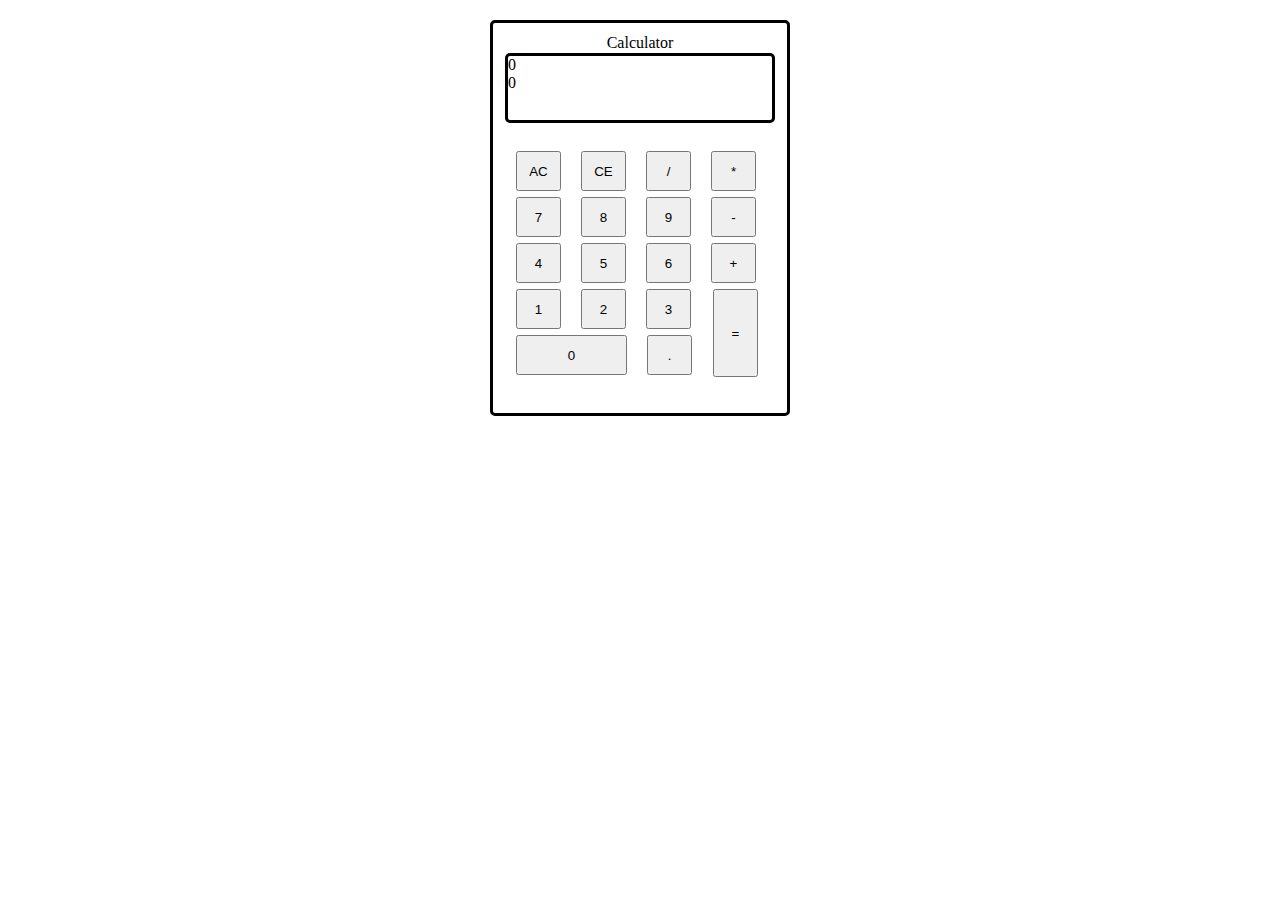
<file: Practice/Build a JavaScript Calculator/index.html>
<!DOCTYPE html>
<html lang="en">

<head>
    <meta charset="UTF-8">
    <title>Build a JavaScript Calculator</title>
    <link rel="stylesheet" type="text/css" href="./layout.css">
</head>

<body>
    <div class="calculator">
        <div class="head">Calculator</div>
        <div class="screen">
            <div class="input">0</div>
            <div class="record"></div>
        </div>
        <div class="keypress">
            <button class="ac">AC</button>
            <button class="ce">CE</button>
            <button class="common division">/</button>
            <button class="common multi">*</button>
            <button class="common seven">7</button>
            <button class="common eight">8</button>
            <button class="common nine">9</button>
            <button class="common sub">-</button>
            <button class="common four">4</button>
            <button class="common five">5</button>
            <button class="common six">6</button>
            <button class="common add">+</button>
            <button class="common one">1</button>
            <button class="common two">2</button>
            <button class="common three">3</button>
            <button class="equal">=</button>
            <button class="zero">0</button>
            <button class="common point">.</button>
        </div>
    </div>

    <script src="https://code.jquery.com/jquery-2.2.4.min.js"></script>
    <script src="./common.js"></script>
</body>

</html>
</file>
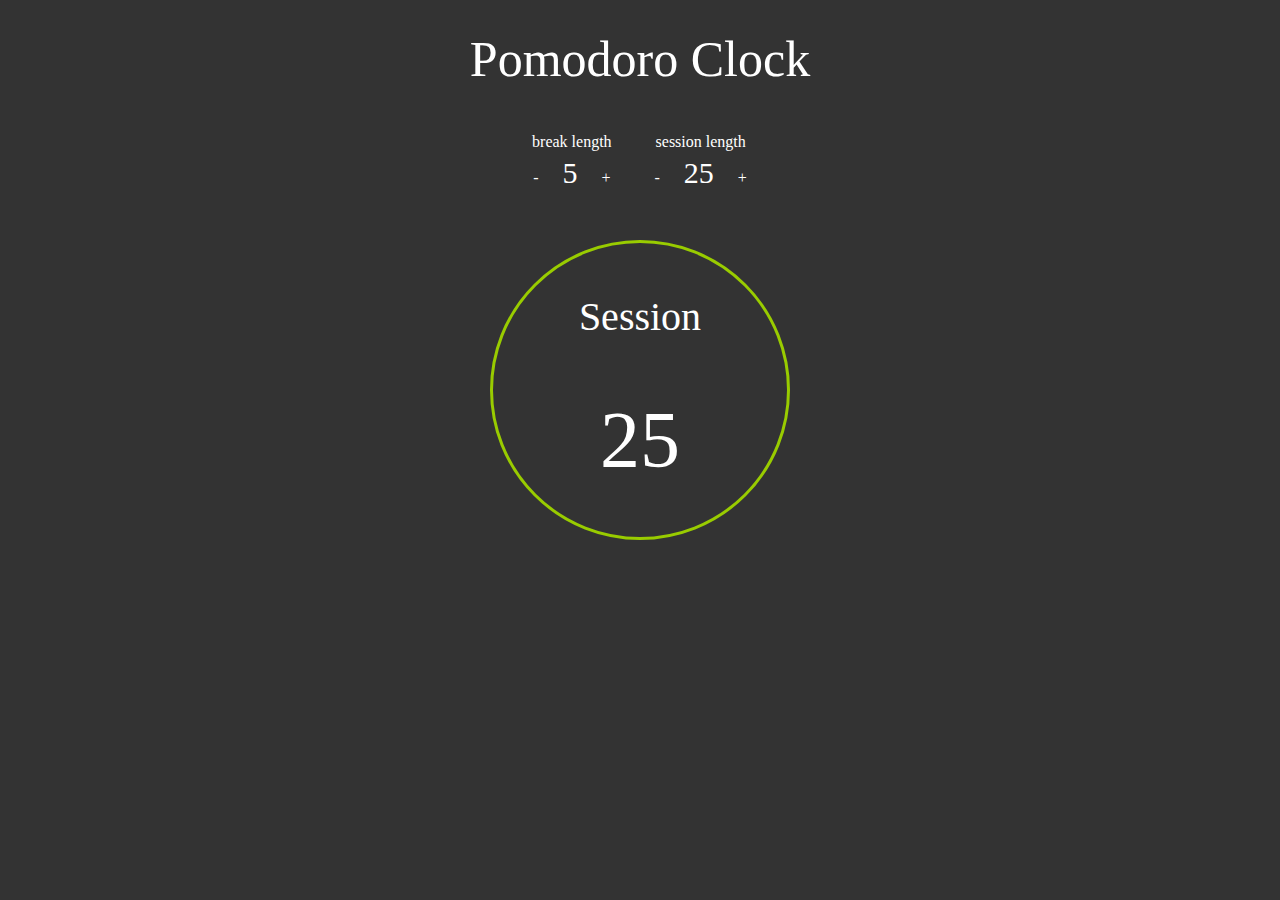
<file: Practice/Build a Pomodoro Clock/index.html>
<!DOCTYPE html>
<html lang="en">

<head>
    <meta charset="UTF-8">
    <meta name="viewport" content="width=device-width, initial-scale=1.0">
    <meta http-equiv="X-UA-Compatible" content="ie=edge">
    <title>Build a Pomodoro Clock</title>
    <link rel="stylesheet" type="text/css" href="./layout.css">
</head>

<body onselectstart="return false">
    <div class="content">
        <div class="head">Pomodoro Clock</div>
        <div class="timeCtrl">
            <div class="breakLength">
                <p>break length</p>
                <div class="ctrl-button" id="blminus">-</div>
                <div class="blTime" id="blTime">5</div>
                <div class="ctrl-button" id="blplus">+</div>
            </div>
            <div class="sessionLength">
                <p>session length</p>
                <div class="ctrl-button" id="slminus">-</div>
                <div class="slTime" id="slTime">25</div>
                <div class="ctrl-button" id="slplus">+</div>
            </div>
        </div>
        <div id="toggle" class="hourglass">
            <div class="power">Session</div>
            <div class="countdown" id="countdown">25</div>
        </div>
    </div>

    <script src="https://code.jquery.com/jquery-2.2.4.min.js"></script>
    <script src="./common.js"></script>
</body>
</html>
</file>
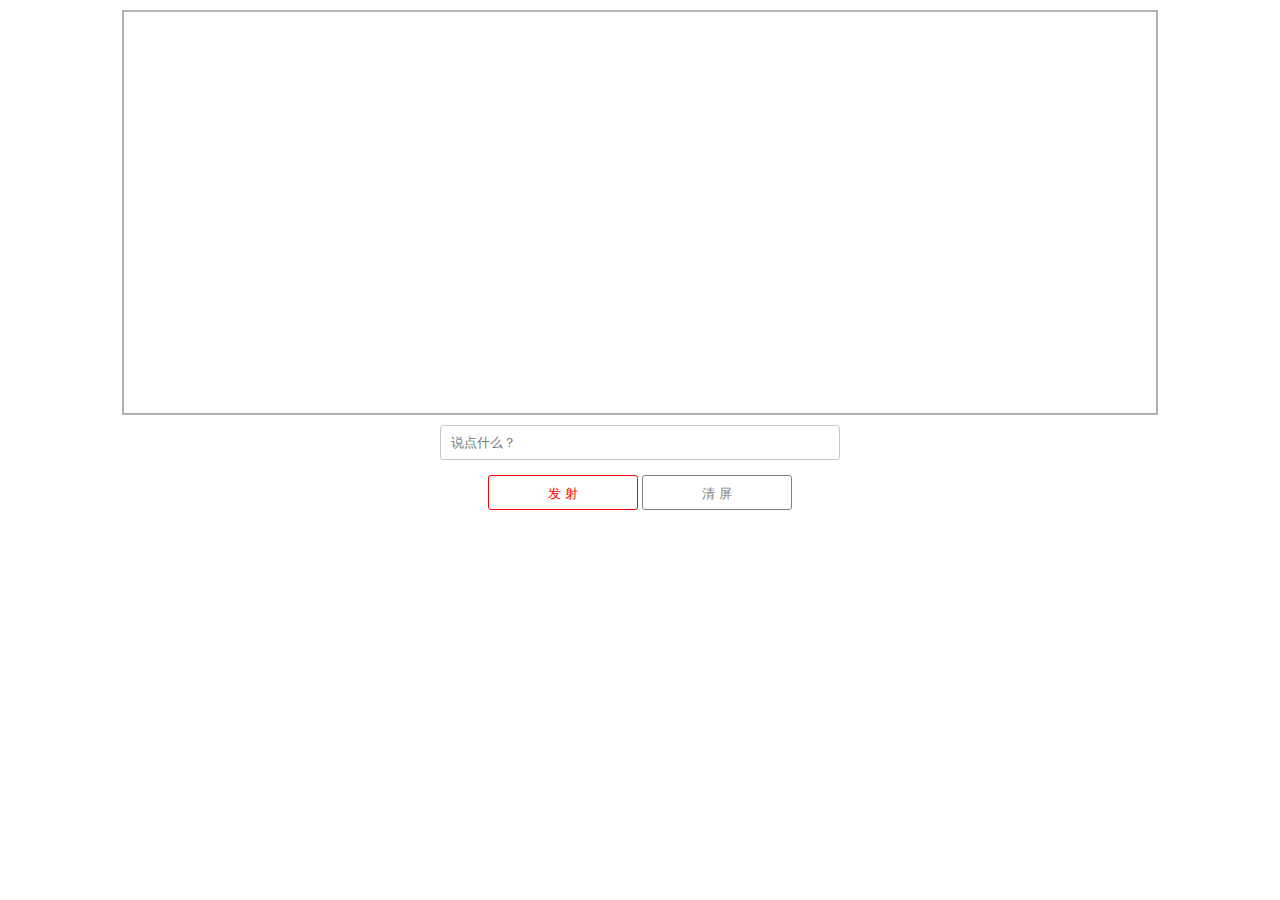
<file: Practice/Danmu app waiting/index.html>
<!DOCTYPE html>
<html lang="en">

<head>
    <meta charset="UTF-8">
    <title>Document</title>
    <link rel="stylesheet" type="text/css" href="./layout.css">
    <script src="./jquery.js"></script>
    <script src="https://cdn.wilddog.com/sdk/js/2.4.3/wilddog.js"></script>
</head>

<body>
    <div class="wrap">
        <div id="screen" class="screen">
        </div>
        <input id="text" type="text" placeholder="说点什么？" class="text">
        <div class="button">
            <input id="submit" type="button" value="发 射" class="btn-button submit">
            <input id="delete" type="button" value="清 屏" class="btn-button delete">
        </div>
    </div>

    <script src="./animate.js"></script>
</body>

</html>
</file>
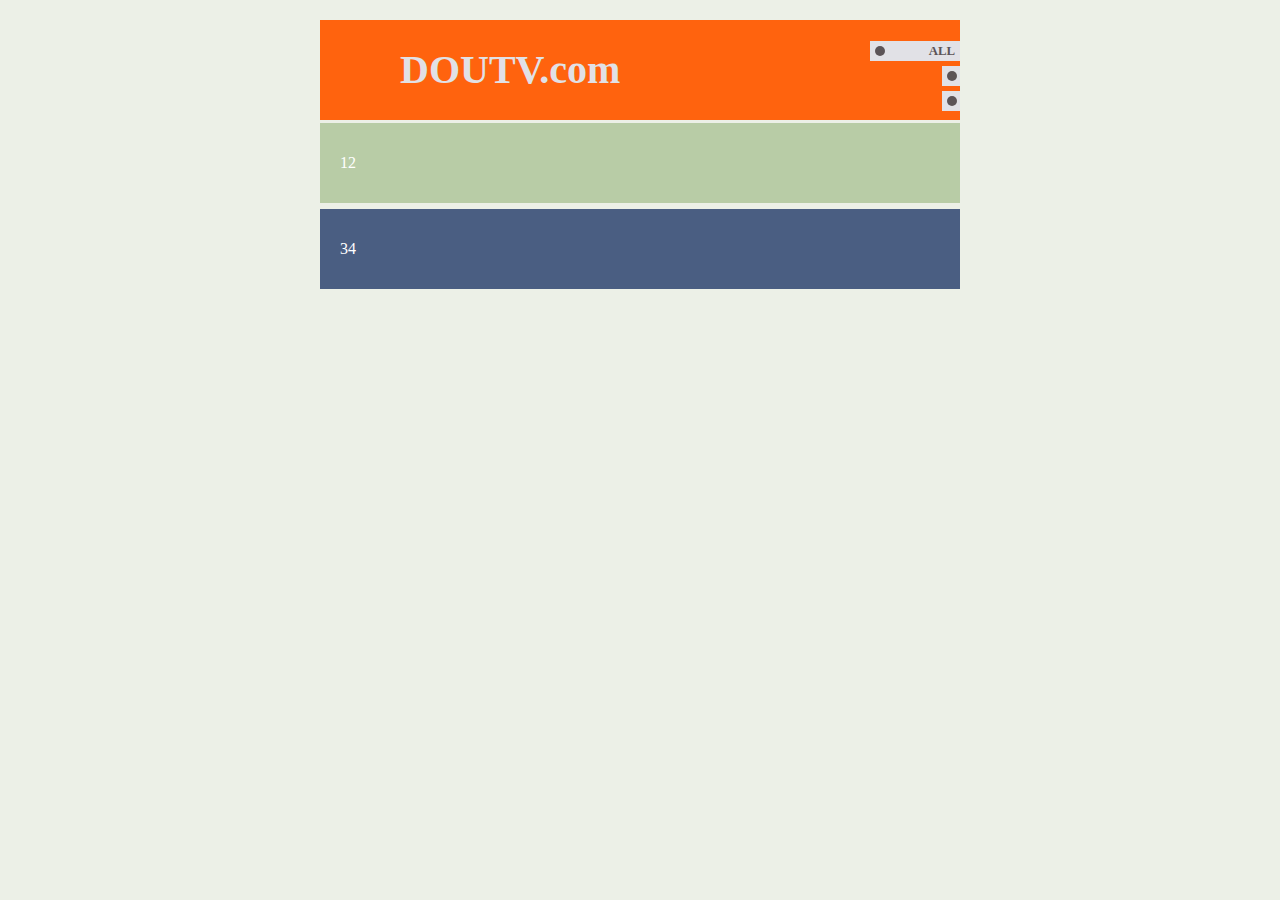
<file: Practice/Douyu JSON API waiting/index.html>
<!DOCTYPE html>
<html lang="en">

<head>
    <meta charset="UTF-8">
    <title>Douyu JSON API</title>
    <link rel="stylesheet" type="text/css" href="./style.css">
</head>

<body>
    <div class="wrap">
        <div class="header">
            <h1>
                DOUTV.com
            </h1>
            <div class="menu">
                <div class="all" id="current">
                    <div class="circle"></div>
                    <p>ALL</p>
                </div>
                <div class="on">
                    <div class="circle"></div>
                    <p>ONLINE</p>
                </div>
                <div class="off">
                    <div class="circle"></div>
                    <p>OFFLINE</p>
                </div>
            </div>
        </div>
        <ul>
            <li class="online">12</li>
        </ul>
        <ul>
            <li class="offline">34</li>
        </ul>
    </div>
    <script type="text/javascript" src="http://cdnjs.cloudflare.com/ajax/libs/jquery/2.1.3/jquery.min.js"></script>
    <script type="text/javascript" src="./common.js"></script>
</body>

</html>
</file>
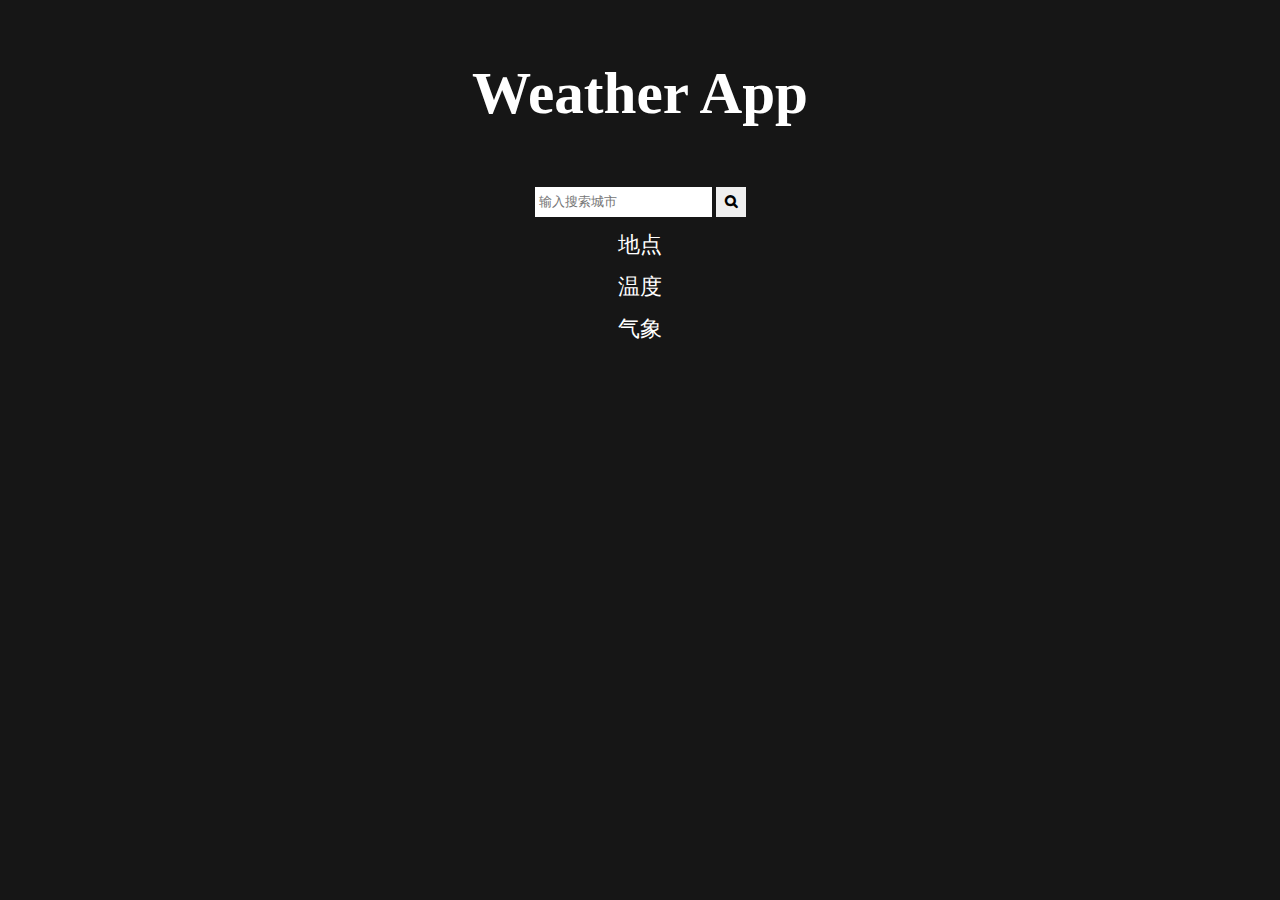
<file: Practice/Show the Local Weather/index.html>
<!DOCTYPE html>
<html>

<head>
    <meta charset="utf-8">

    <title>Weather App</title>
    <link rel="stylesheet" type="text/css" href="layout.css">
    <link href="https://maxcdn.bootstrapcdn.com/font-awesome/4.4.0/css/font-awesome.min.css" rel="stylesheet">
</head>

<body>
    <div class="content">
        <h1 class="title">Weather App</h1>
        <input class="city" id="city" type="text" placeholder="输入搜索城市">
        <button type="btn" id="btn" class="btn"><i class="fa fa-search"></i></button>
        <p id="location">地点</p>
        <p id="temperature">温度</p>
        <p id="meteorological">气象</p>
        <div id="weathericon"></div>
        <div id="pattern"></div>
    </div>

    <script type="text/javascript" src="http://cdnjs.cloudflare.com/ajax/libs/jquery/2.1.3/jquery.min.js"></script>
    <script type="text/javascript" src="common.js">
    </script>
</body>

</html>
</file>
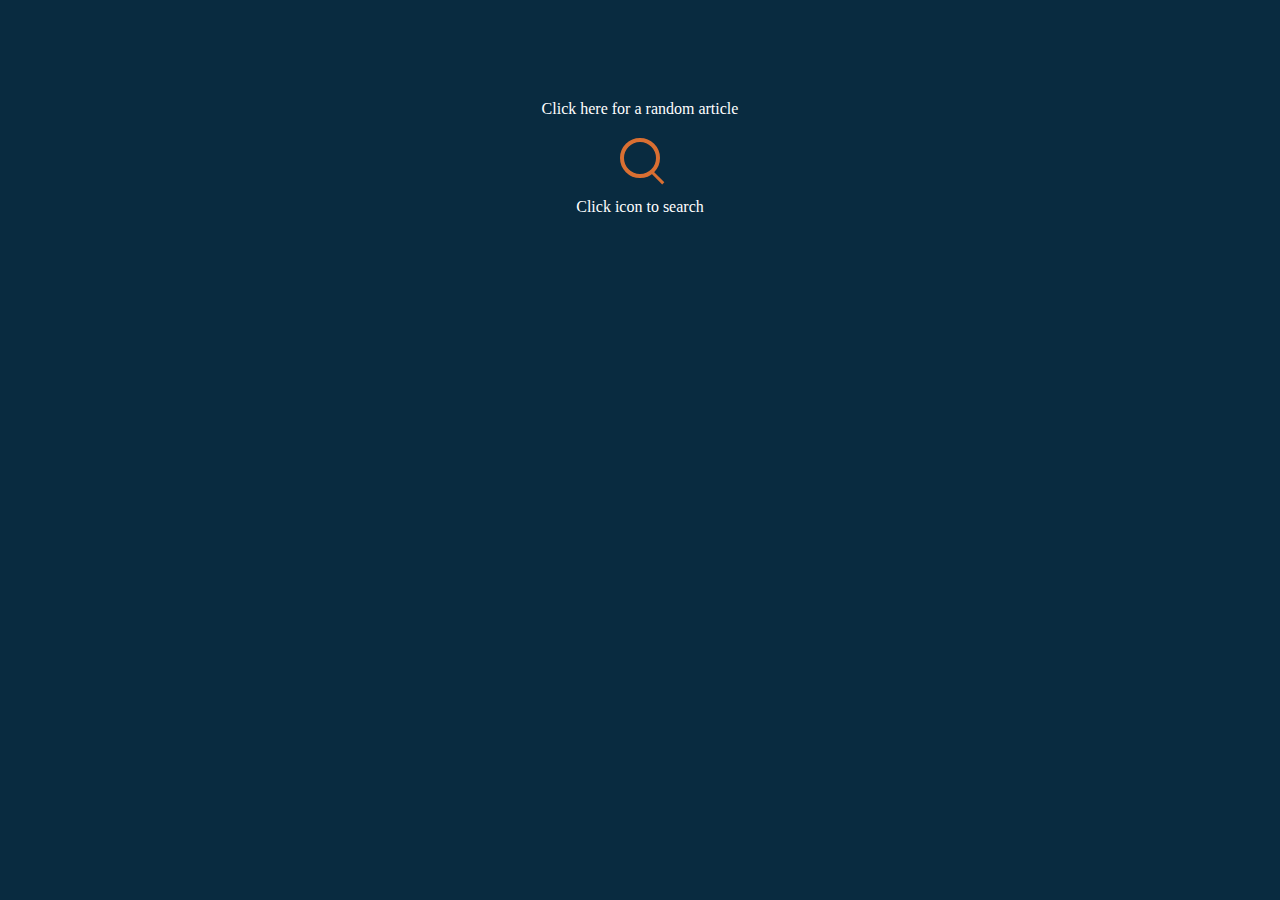
<file: Practice/Wikipedia Viewer/index.html>
<!DOCTYPE html>
<html lang="en">

<head>
    <meta charset="UTF-8">
    <title>Wikipedia Viewer</title>
    <link rel="stylesheet" type="text/css" href="./layout.css">
</head>

<body>
    <div class="wrap">
        <a href="http://en.wikipedia.org/wiki/Special:Random">Click here for a random article</a>

        <form id="search" class="search">
            <!--关闭自动补全，避免浏览器的自动补全影响页面外观-->
            <input id="search-input" name="name" type="text" value="" autocomplete="off">
            <!--消除回车引起的表单自动提交-->
            <input type="text" style="display:none" />
            <div id="eks" class="eks">
                <div class="eks-before"></div>
                <div class="eks-after"></div>
            </div>
            <div class="ek"></div>
        </form>

        <p>Click icon to search</p>

    </div>
    <div class="content">
        <ul>
        </ul>
    </div>
    <script src="https://cdnjs.cloudflare.com/ajax/libs/jquery/2.1.3/jquery.min.js"></script>
    <script src="./common.js"></script>
</body>

</html>
</file>
<file: Practice/Build a JavaScript Calculator/layout.css>
* {
    margin: 0;
    padding: 0;
    box-sizing: border-box;
}

.calculator {
    margin: 20px auto;
    width: 300px;
    padding: 10px 0;
    border-radius: 5px;
    border: 3px solid #000;
}

.head {
    text-align: center;
    height: 20px;
    line-height: 20px;
    width: 100%;
    margin: 0 auto;
}

.screen {
    width: 270px;
    height: 70px;
    border: 3px solid #000;
    margin: 0 auto;
    border-radius: 5px;
}

.keypress {
    position: relative;
    width: 300px;
    padding: 15px;
    margin: 10px auto;
}

.keypress button {
    width: 45px;
    height: 40px;
    display: inline-block;
    margin: 3px 8px;
}

.keypress .equal {
    position: absolute;
    top: 153px;
    left: 212px;
    height: 88px;
}

.keypress .zero {
    width: 111px;
}
</file>
<file: Practice/Build a Pomodoro Clock/layout.css>
* {
    margin: 0;
    padding: 0;
    box-sizing: border-box;
}

body {
    background-color: #333333;
    color: #FFF;
    text-align: center;
}

.head{
    font-size: 50px;
}
.timeCtrl{
    margin: 40px 0;
}
.timeCtrl div{
    margin: 5px 10px;
}
.blTime,.slTime{
    font-size: 30px;
}
.content {
    width: 70%;
    margin: 30px auto;
}

.timeCtrl div {
    display: inline-block;
}

.hourglass {
    margin: 40px auto;
    display: block;
    height: 300px;
    width: 300px;
    border: 3px solid #99CC00;
    border-radius: 50%;
    padding: 50px;
    font-size: 40px;
}
.countdown{
    margin-top: 55px;
    font-size: 80px;
}

.ctrl-button{
    cursor: pointer;
}
</file>
<file: Practice/Danmu app waiting/layout.css>
* {
    padding: 0;
    margin: 0;
    box-sizing: border-box;
}

.wrap {
    width: 90%;
    margin: 10px auto;
    text-align: center;
}

.screen {
    position: relative;
    width: 90%;
    height: 405px;
    border: 2px solid rgba(0, 0, 0, 0.3);
    margin: 10px auto;
}

.text {
    width: 400px;
    height: 35px;
    line-height: 35px;
    text-indent: 10px;
    border: 1px solid rgb(200, 200, 200);
    border-radius: 3px;
}

.button {
    margin: 15px;
}

.button .btn-button {
    background-color: #fff;
    border: 1px solid red;
    width: 150px;
    height: 35px;
    line-height: 35px;
    border-radius: 3px;
}

.button .submit {
    color: red;
}

.button .delete {
    color: gray;
    border: 1px solid gray;
}

.screen div {
    position: absolute;
    font-size: 20px;
    /*left: 120%;*/
    /*text-align: center;*/
    /*height: 20px;
    line-height: 20px;*/
}
</file>
<file: Practice/Douyu JSON API waiting/style.css>
* {
    padding: 0;
    margin: 0;
    box-sizing: border-box;
}

body {
    background-color: #ecf0e7;
}

ul {
    list-style: none;
}

.wrap {
    width: 50%;
    margin: 20px auto;
}

.header {
    position: relative;
}

.header h1 {
    background-color: #FF630E;
    width: 100%;
    height: 100px;
    line-height: 100px;
    text-indent: 2em;
    font-size: 2.5em;
    color: #E1E1E6;
    font-weight: bold;
}

.header .menu {
    position: absolute;
    right: 0;
    top: 1em;
    color: #5C5457;
    overflow: hidden;
    width: 90px;
}

.header .menu>div {
    position: relative;
    right: 0;
    margin-left: 80%;
}

.header .menu>div p {
    background-color: #E1E1E6;
    height: 20px;
    line-height: 20px;
    padding-left: 20px;
    padding-right: 5px;
    text-indent: 1em;
    margin: 5px 0;
    font-size: 0.8em;
    text-align: right;
    font-weight: bold;
}

.menu .circle {
    position: absolute;
    top: 5px;
    left: 5px;
    border-radius: 50%;
    width: 10px;
    height: 10px;
    background-color: #5C5457;
}

.menu #current {
    /*width: 40px;*/
    margin-left: 0;
}

.wrap ul {
    width: 100%;
}

.wrap ul li {
    height: 40;
    line-height: 40px;
    padding: 20px;
    border-top: 3px solid #ecf0e7;
    border-bottom: 3px solid #ecf0e7;
    color: #FFF;
}

.online {
    background-color: #B8CCA6;
    top: 25px;
}

.offline {
    background-color: #4A5E82;
    top: 50px;
}
</file>
<file: Practice/Show the Local Weather/layout.css>
* {
    padding: 0;
    margin: 0;
    box-sizing: border-box;
}

body {
    background: #161616;
    color: #FFF;
}

.content {
    width: 500px;
    margin: 40px auto;
    text-align: center;
}

.content ul {
    width: 100%;
    background-color: #000;
    margin-top: 100%;
    opacity: 0;
}

.content li {
    opacity: 0;
    margin-top: 500px;
}

.title {
    font-size: 3.7em;
    margin: 1em auto;
}

.city {
    height: 30px;
    line-height: 30px;
    text-indent: 4px;
    border: none;
}

.btn {
    width: 30px;
    height: 30px;
    line-height: 30px;
    border: none;
    cursor: pointer;
}

.btn i {
    font-weight: bold;
}

.content p {
    margin: 0.5em auto;
    font-size: 1.4em;
}
</file>
<file: Practice/Wikipedia Viewer/layout.css>
* {
    padding: 0;
    margin: 0;
    box-sizing: border-box;
}

body {
    background-color: #092B40;
}

ul {
    list-style: none;
}

.wrap {
    padding-top: 100px;
    height: 100%;
    width: 100%;
    color: #fff;
    text-align: center;
}

a {
    color: #fff;
    text-decoration: none;
}

.search {
    height: 40px;
    width: 40px;
    border-radius: 20px;
    border: 4px solid #D96F32;
    margin: 20px auto;
    position: relative;
    cursor: pointer;
}

.search .ek {
    display: block;
    position: absolute;
    width: 16px;
    height: 3px;
    background-color: #D96F32;
    -webkit-transform: rotate(45deg);
    transform: rotate(45deg);
    top: 90%;
    left: 90%;
    -webkit-transform-origin: top left;
    transform-origin: top left;
}

.search input {
    display: none;
    height: 32px;
    width: 0;
    border: none;
    background-color: transparent;
    border-radius: 20px;
    color: #fff;
    line-height: 32px;
    padding-right: 30px;
    padding-left: 10px;
    outline: none;
    opacity: 0;
    cursor: auto;
}

.search .eks {
    display: none;
    position: absolute;
    top: 0;
    right: 0;
    width: 30px;
    height: 30px;
    cursor: pointer;
}

.search .eks-before {
    display: block;
    position: absolute;
    width: 0px;
    height: 3px;
    background-color: #D96F32;
    -webkit-transform: rotate(-45deg);
    transform: rotate(-45deg);
    top: 25%;
    right: 30%;
    -webkit-transform-origin: right bottom;
    transform-origin: right bottom;
    -webkit-transition: all 0.25 ease 0.1s;
    transition: all 0.25 ease 0.1s
}

.search .eks-after {
    display: block;
    position: absolute;
    width: 0px;
    height: 3px;
    background-color: #D96F32;
    -webkit-transform: rotate(45deg);
    transform: rotate(45deg);
    bottom: 25%;
    right: 30%;
    -webkit-transform-origin: top right;
    transform-origin: top right;
}

.content {
    width: 80%;
    margin: 20px auto;
}

.content li {
    position: relative;
    display: block;
    min-height: 120px;
    opacity: 0;
    margin-top: 80%;
    width: 100%;
    background-color: #E6E6E7;
    margin-bottom: 0.8em;
}

.content li:hover {
    border-left: solid 5px #D86E31;
    box-sizing: content-box;
    margin-left: -5px;
}

.content li a {
    background-color: transparent;
    position: absolute;
    top: 0;
    left: 0;
    width: 100%;
    height: 100%;
}

.content li h3 {
    padding: 20px;
}

.content li p {
    padding: 0 20px 20px 20px;
}
</file>
